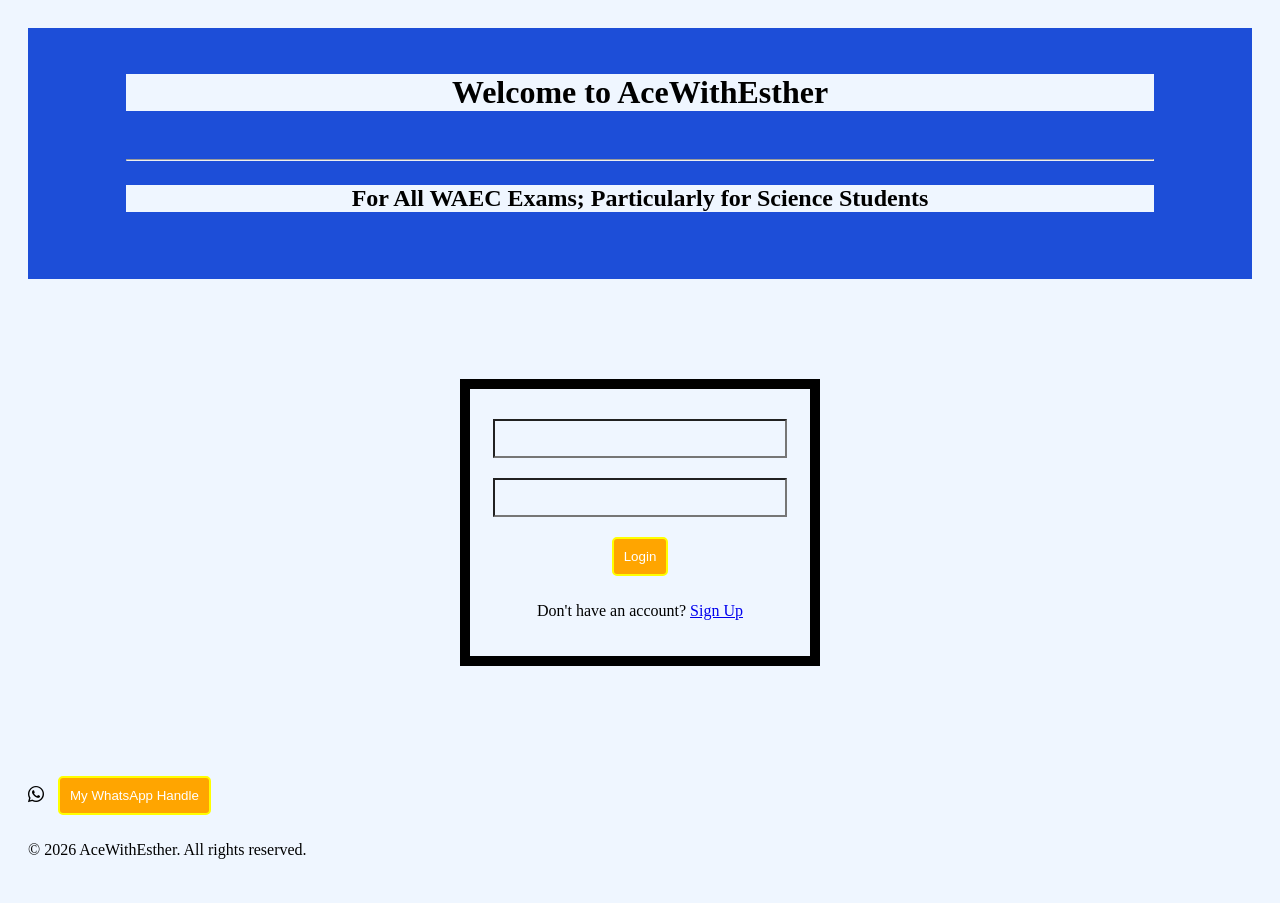
<file: index.html>
<!DOCTYPE html>
<html lang="en">
<head>
    <meta charset="UTF-8">
    <meta name="viewport" content="width=device-width, initial-scale=1.0">
    <title>Document</title>
    <link rel="stylesheet" href="https://cdn.jsdelivr.net/npm/bootstrap-icons@1.13.1/font/bootstrap-icons.min.css">
    <link rel="stylesheet" href="css/style.css">
</head>
<body>
    <header>
            <h1>Welcome to AceWithEsther</h1><br><hr>
            <h2><p>For All WAEC Exams; Particularly for Science Students</p></h2><br>
            
    </header>
    <div class="login-container">
        <form action="i.html">
            <input type="text" id="username" name="username" required>
            <input type="password" id="password" name="password" required>
            <button type="submit">Login</button>
             </form>
        
        <p>
            Don't have an account? <a href="signup.html">Sign Up</a>
        </p>
    </div>
    <form action="https://wa.me/2349068806387">
                <i class="bi bi-whatsapp"></i>
                <button class="button">My WhatsApp Handle</button>
    </form>
    <p>&copy; 2026 AceWithEsther. All rights reserved.</p>
</body>
</html>
</file>
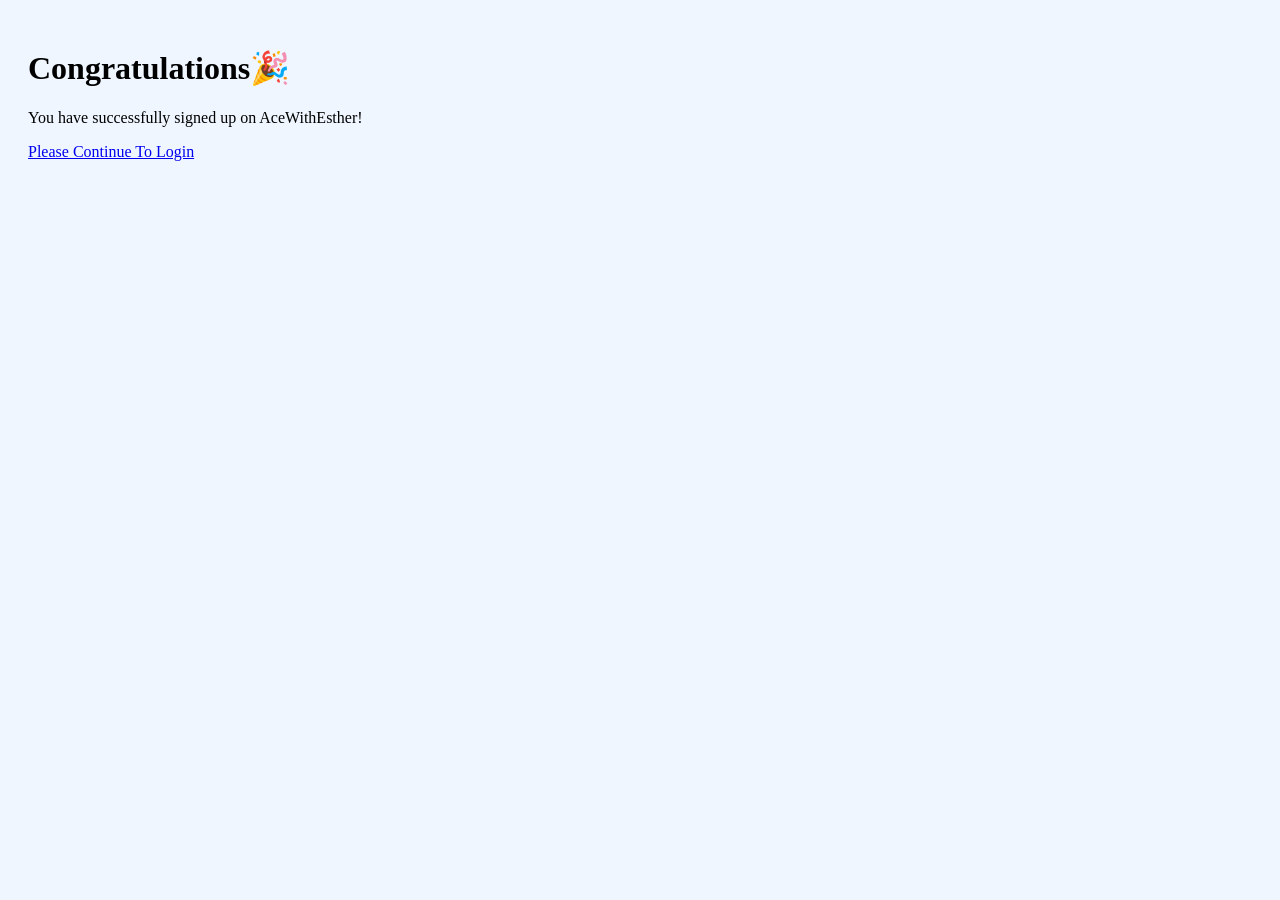
<file: congratulations.html>
<!DOCTYPE html>
<html lang="en">
<head>
    <meta charset="UTF-8">
    <meta name="viewport" content="width=device-width, initial-scale=1.0">
    <title>Congratulations</title>
    <link rel="stylesheet" href="css/style.css">
</head>
<body>
    <div class="congrats">
        <h1>Congratulations🎉</h1>
        <p>You have successfully signed up on AceWithEsther!</p>
    </div>
    <a href="index.html">Please Continue To Login</a>
</body>
</html>
</file>
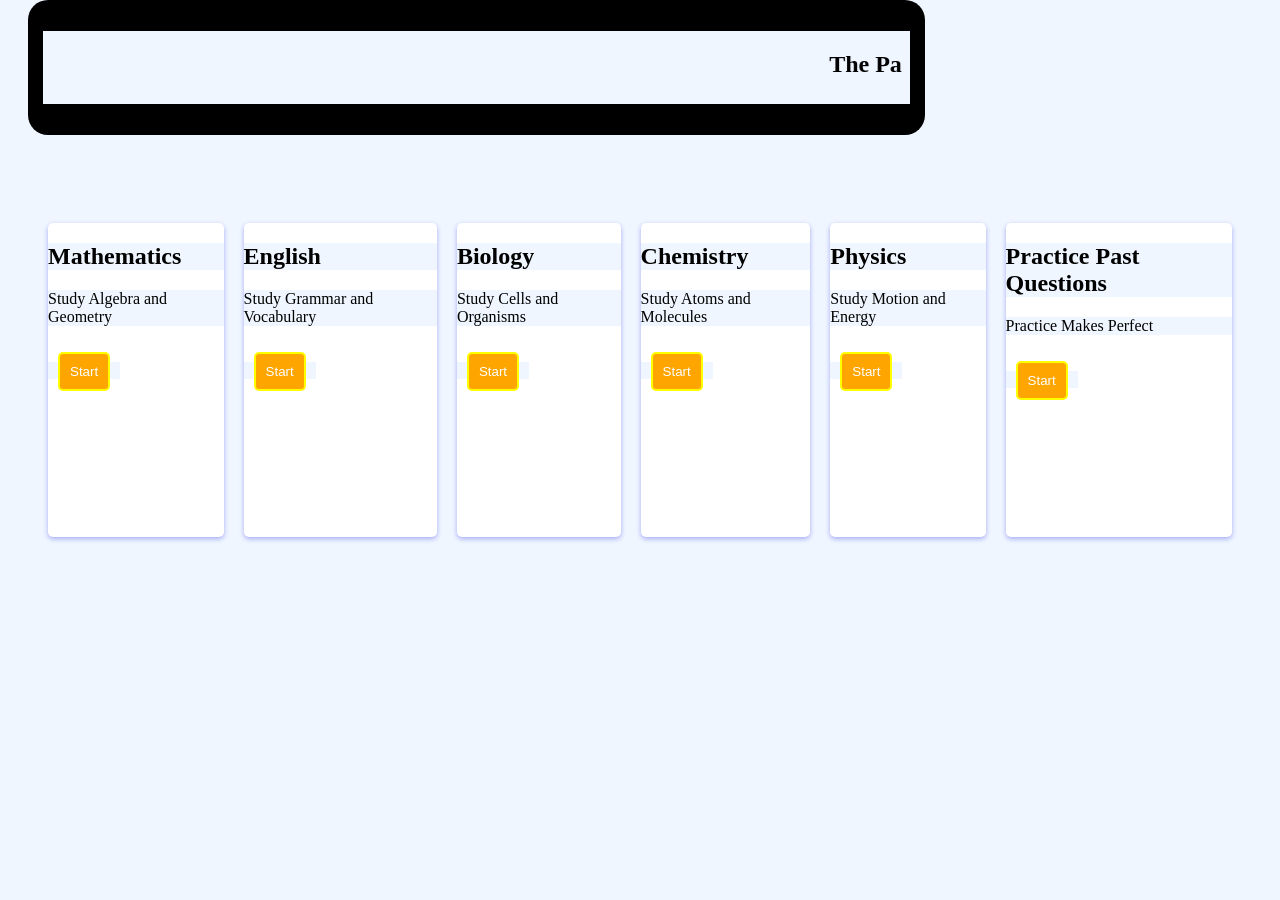
<file: i.html>
<!DOCTYPE html>
<html lang="en">
<head>
    <meta charset="UTF-8">
    <meta name="viewport" content="width=device-width, initial-scale=1.0">
    <title>AceWithEsther</title>
    <link rel="stylesheet" href="css/style.css">
</head>
<body>
    <nav>
        <ul>
            <main>
                </main>
                <p><h1><marquee>The Pain Of Studying Last For A Moment; The Pride Of Success Last For Years</marquee></h1></p>
        </ul>
    </nav>
    <div class="subjects">
        <div class="card">
            <h2>Mathematics</h2>
            <p>Study Algebra and Geometry</p>
            <a href="math.html">
            <button>Start</button>
            </a>
        </div>
        <div class="card">
            <h2>English</h2>
            <p>Study Grammar and Vocabulary</p>
            <a href="english.html">
            <button>Start</button>
            </a>
        </div>
        <div class="card">
            <h2>Biology</h2>
            <p>Study Cells and Organisms</p>
            <a href="biology.html">
            <button>Start</button>
            </a>
        </div>
        <div class="card">
            <h2>Chemistry</h2>
            <p>Study Atoms and Molecules</p>
            <a href="chemistry.html">
            <button>Start</button>
            </a>
        </div>
        <div class="card">
            <h2>Physics</h2>
            <p>Study Motion and Energy</p>
            <a href="physics.html">
            <button>Start</button>
            </a>
    </div>
    <div class="card">
        <h2>Practice Past Questions</h2>
        <p>Practice Makes Perfect</p>
        <a href="waec-past-questions.html">
            <button>Start</button>
        </a>
    </div>
    </div>
</body>
</html>
</file>
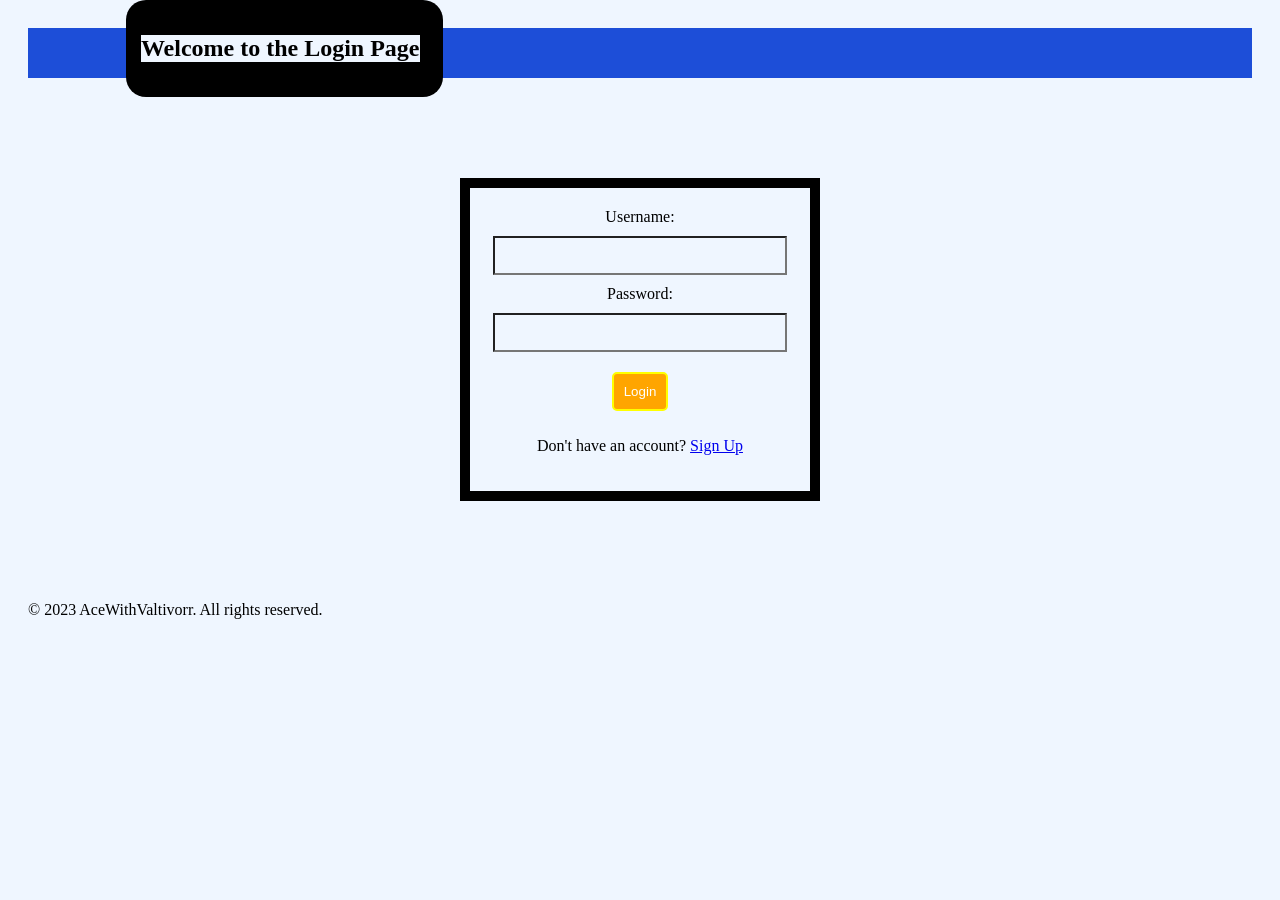
<file: login.html>
<!DOCTYPE html>
<html lang="en">
<head>
    <meta charset="UTF-8">
    <meta name="viewport" content="width=device-width, initial-scale=1.0">
    <title>Document</title>
    <link rel="stylesheet" href="css/style.css">
</head>
<body>
    <header>
        <nav>
            <h1>Welcome to the Login Page</h1>
        </nav>
    </header>
    <div class="login-container">
        <form action="i.html" method="GET">
            <label for="username">Username:</label>
            <input type="text" id="username" name="username" required>
            <label for="password">Password:</label>
            <input type="password" id="password" name="password" required>
            <button type="submit">Login</button>
        </form>
        <p>
            Don't have an account? <a href="signup.html">Sign Up</a>
        </p>
    </div>
    <p>&copy; 2023 AceWithValtivorr. All rights reserved.</p>
</body>
</html>
</file>
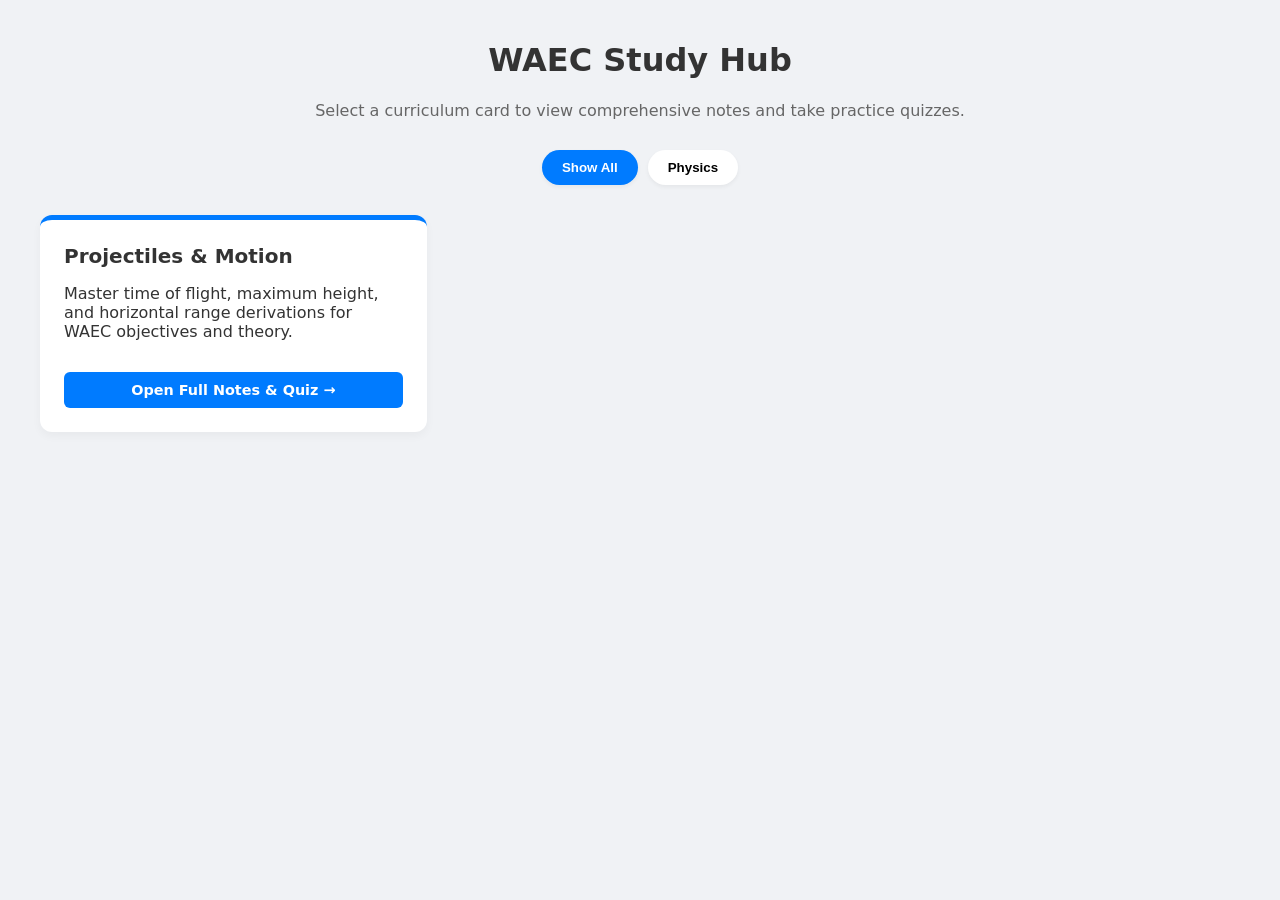
<file: math.html>
<!DOCTYPE html>
<html lang="en">
<head>
    <meta charset="UTF-8">
    <meta name="viewport" content="width=device-width, initial-scale=1.0">
    <title>WAEC Revision Portal</title>
    <style>
        body { font-family: system-ui, sans-serif; max-width: 1200px; margin: 0 auto; padding: 20px; background: #f0f2f5; color: #333; }
        h1, .subtitle { text-align: center; }
        .subtitle { color: #666; margin-bottom: 30px; }
        
        .filter-nav { display: flex; justify-content: center; gap: 10px; margin-bottom: 30px; }
        .filter-btn { padding: 10px 20px; border: none; background: white; border-radius: 30px; cursor: pointer; font-weight: bold; box-shadow: 0 2px 4px rgba(0,0,0,0.05); }
        .filter-btn.active { background: #007bff; color: white; }

        .card-grid { display: grid; grid-template-columns: repeat(auto-fill, minmax(320px, 1fr)); gap: 20px; }
        .topic-card { background: white; border-radius: 12px; padding: 24px; box-shadow: 0 4px 10px rgba(0,0,0,0.04); display: flex; flex-direction: column; justify-content: space-between; border-top: 5px solid #007bff; }
        .card-title { font-size: 1.25rem; font-weight: bold; margin-bottom: 10px; }
        
        /* Direct Note Navigation Link Button */
        .note-link { display: inline-block; text-align: center; background: #007bff; color: white; text-decoration: none; padding: 10px; margin-top: 15px; border-radius: 6px; font-weight: bold; font-size: 0.9rem; transition: background 0.2s; }
        .note-link:hover { background: #0056b3; }
        .hidden { display: none !important; }
    </style>
</head>
<body>

    <h1>WAEC Study Hub</h1>
    <p class="subtitle">Select a curriculum card to view comprehensive notes and take practice quizzes.</p>

    <div class="filter-nav">
        <button class="filter-btn active" onclick="filterCards('all')">Show All</button>
        <button class="filter-btn" onclick="filterCards('physics')">Physics</button>
    </div>

    <div class="card-grid">
        <!-- PHYSICS PROJECTILES CARD LINK -->
        <div class="topic-card physics">
            <div>
                <div class="card-title">Projectiles & Motion</div>
                <p>Master time of flight, maximum height, and horizontal range derivations for WAEC objectives and theory.</p>
            </div>
            <!-- Links directly to a separate deep-dive subpage -->
            <a href="physics-projectiles.html" class="note-link">Open Full Notes & Quiz &rarr;</a>
        </div>
    </div>

    <script>
        function filterCards(subject) {
            document.querySelectorAll('.topic-card').forEach(card => {
                if (subject === 'all' || card.classList.contains(subject)) card.classList.remove('hidden');
                else card.classList.add('hidden');
            });
        }
    </script>
</body>
</html>
</file>
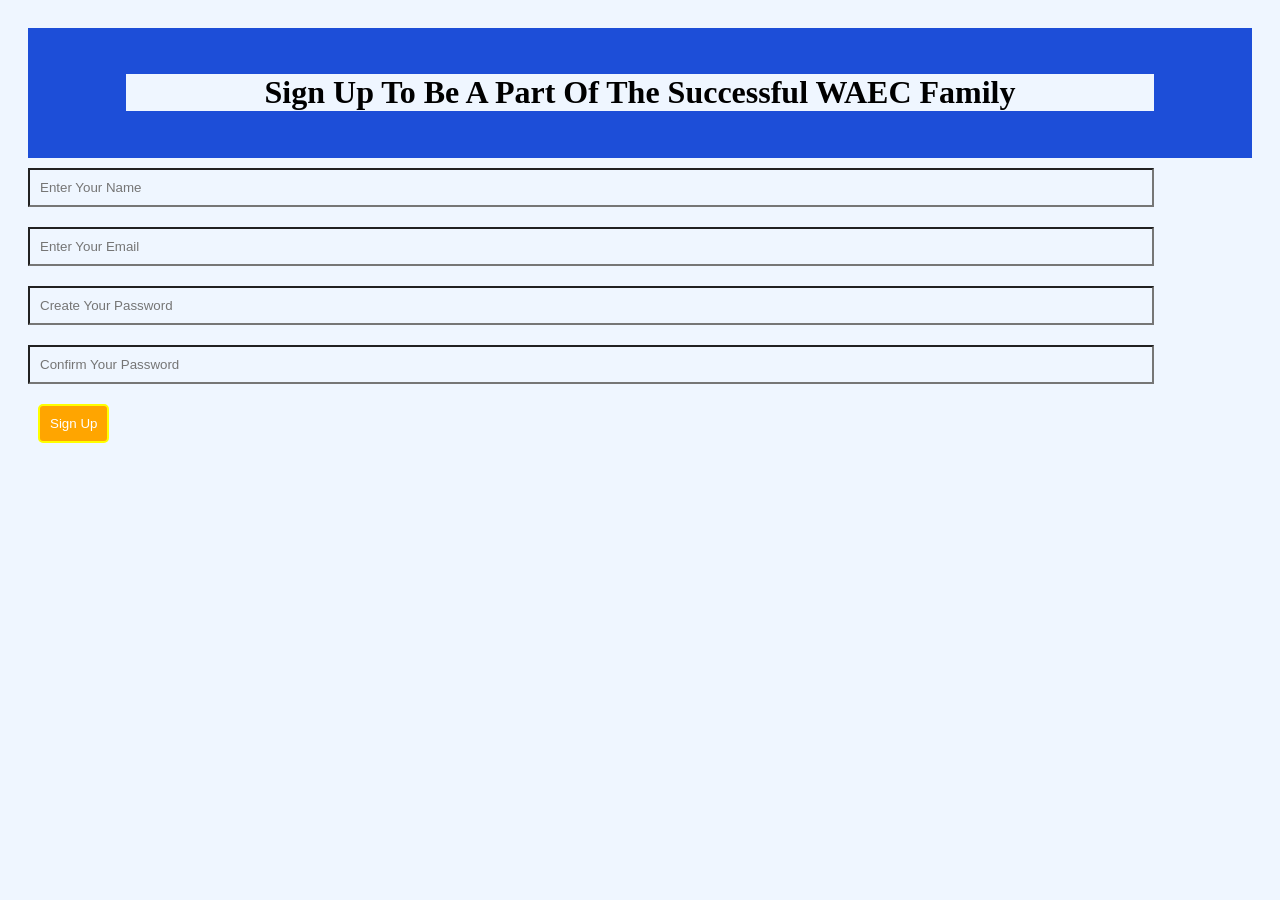
<file: signup.html>
<!DOCTYPE html>
<html lang="en">
<head>
    <meta charset="UTF-8">
    <meta name="viewport" content="width=device-width, initial-scale=1.0">
    <title>Document</title>
    <link rel="stylesheet" href="css/style.css">
</head>
<body>
    <header><h1>Sign Up To Be A Part Of The Successful WAEC Family</h1></header>
    <form action="congratulations.html" method="GET">
        <input type="text" placeholder="Enter Your Name" required>
        <input type="email" placeholder="Enter Your Email" required>
        <input type="password" placeholder="Create Your Password" required>
        <input type="password" placeholder="Confirm Your Password" required><br>
        <button type="submit">Sign Up</button>
    </form>
</body>
</html>
</file>
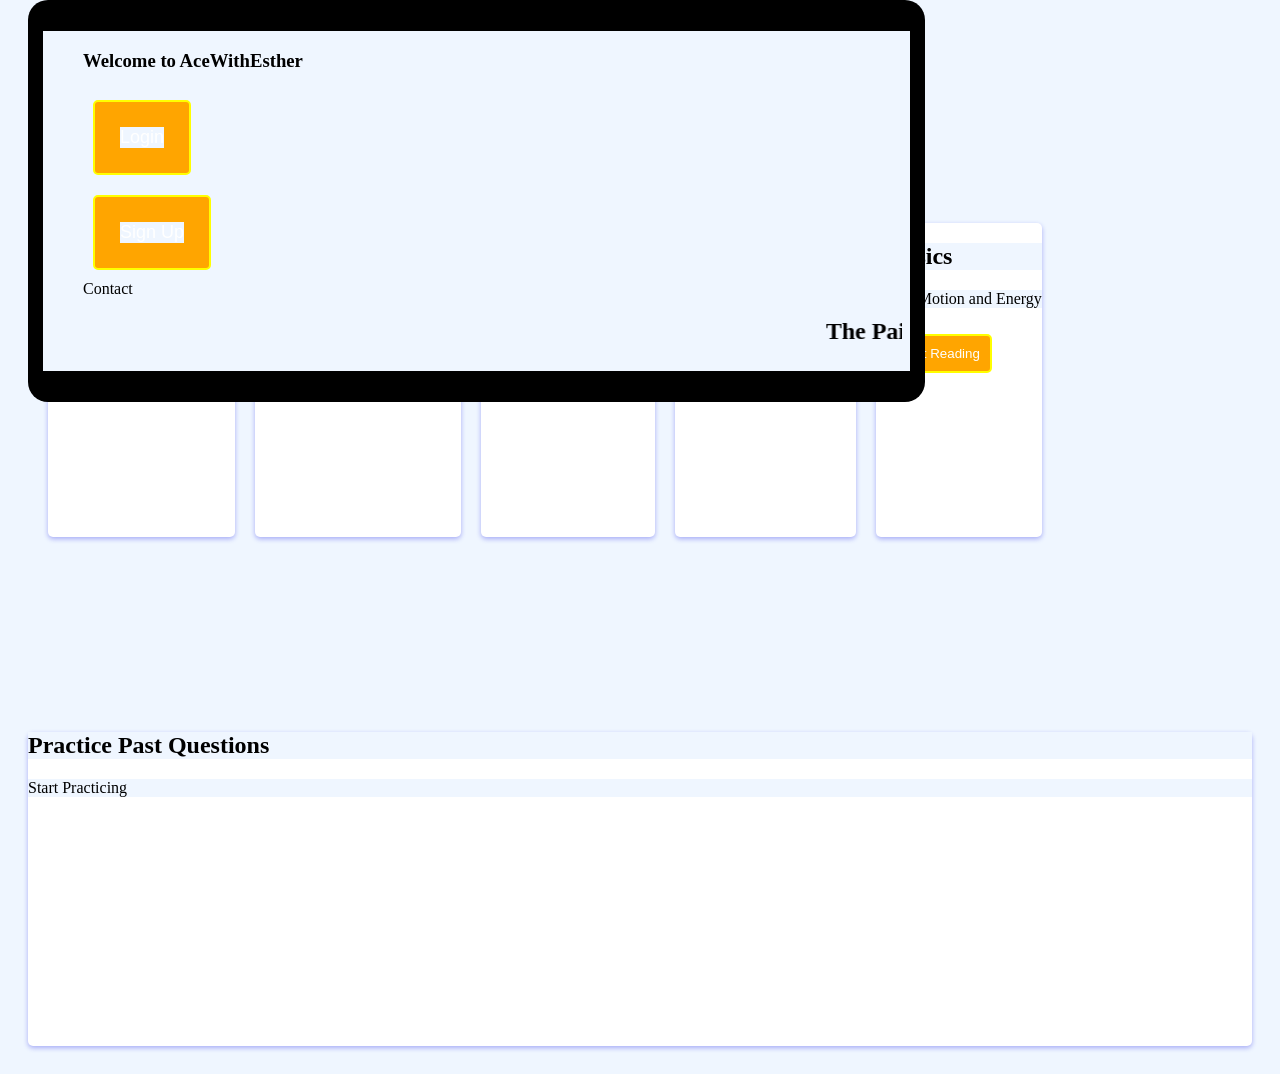
<file: WAEC.html>
<!DOCTYPE html>
<html lang="en">
<head>
    <meta charset="UTF-8">
    <meta name="viewport" content="width=device-width, initial-scale=1.0">
    <title>AceWithEsther</title>
    <link rel="stylesheet" href="css/style.css">
</head>
<body>
    <nav>
        <ul>
            <main>
                <section id="home">
                    <h1>Welcome to AceWithEsther</h1>
                    <li>
                        <button>
                        <a href="login.html">Login</a>
                        </button>
                    </li>
                    <li><button>
                        <a href="signup.html">Sign Up</a>
                        </button>
                    </li>
                    <li>Contact</li>
                </section> 
                </main>
                <p><h1><marquee>The Pain Of Studying Last For A Moment; The Pride Of Success Last For Years</marquee></h1></p>
        </ul>
    </nav>
    <div class="subjects">
        <div class="card">
            <h2>Mathematics</h2>
            <p>Study Algebra and Geometry</p>
            <a href="math.html"></a>
            <button>Start Reading</button>
        </div>
        <div class="card">
            <h2>English</h2>
            <p>Study Grammar and Vocabulary</p>
            <a href="english.html"></a>
            <button>Start Reading</button>
        </div>
        <div class="card">
            <h2>Biology</h2>
            <p>Study Cells and Organisms</p>
            <a href="biology.html"></a>
            <button>Start Reading</button>
        </div>
        <div class="card">
            <h2>Chemistry</h2>
            <p>Study Atoms and Molecules</p>
            <a href="chemistry.html"></a>
            <button>Start Reading</button>
        </div>
        <div class="card">
            <h2>Physics</h2>
            <p>Study Motion and Energy</p>
            <a href="physics.html"></a>
            <button>Start Reading</button>
    </div>
    </div>
    <div class="card">
        <h2>Practice Past Questions</h2>
        <p>Start Practicing</p>
        <a href="waec-past-questions.html"></a>
    </div>
    </div>
</body>
</html>
</file>
<file: css/style.css>
*{
    background-color: #eff6ff;
}
header{
    text-align: center;
    justify-content: space-between;
    align-items: center;
    padding: 25px 8%;
    background-color: #1d4ed8;
}
li{
    text-decoration: none;
    list-style: none;
    width: 252px;
    display: flex;
}
li a{
    display: flex;
}
nav{
    display: flex;
    position: fixed;
    top: 0;
    background-color: black;
    padding: 15px;
    border-radius: 20px;
}
nav a{
    color: white;
    text-decoration: none;
    margin: 15px;
    font-size: 18px;
    transition: 2.3s;
}
nav a:hover{
    color: red;
}
nav h1{
    color: black;
    margin-right: 8px;
}
body{
    font-family: Bastoni;
    padding: 20px;
}
.login-container{
    text-align: center;
    margin: 100px auto;
    padding: 20px;
    width: 300px;
    border: 10px solid black;
}
input{
    width: 90%;
    padding: 10px;
    margin: 10px 0;
}
button{
    padding: 15px 35px;
    margin: 10px;
    background: blue;
    color: yellow;
    border: 2px solid yellow;
    border-radius: 5px;
}
.subjects{
    animation: fadeIn 2s;
    display: flex;
    gap: 20px;
    padding: 20px;
}
@keyframes fadeIn{
    from{
        opacity: 0;
    }
    to{
        opacity: 1;
    }
}
.card{
    background: white;
    margin-top: 175px;
    height: 314px;
    border-radius: 5px;
    box-shadow: 0 2px 5px rgba(0, 0, 225, 0.3);
    transition: 5s;
}
.card:hover{
    transform: translateY(-10px);
    opacity: 1;
    animation: fadeUp 1s forwards;
}
.card:nth-child(1){
    animation-delay: 0.2s;
}
.card:nth-child(2){
    animation-delay: 0.5s;
}
.card:nth-child(3){
    animation-delay: 0.8s;
}
@keyframes fadeUp{
    to{
        opacity: 1;
        transform: translateY(0);
    }
}
button{
    transition: 0.3s;
    background: orange;
    color: white;
    border: 2px solid yellow;
    padding: 10px;
    border-radius: 5px;
}
button:hover{
    background: black;
    transform: scale(1.1);
}
</file>
